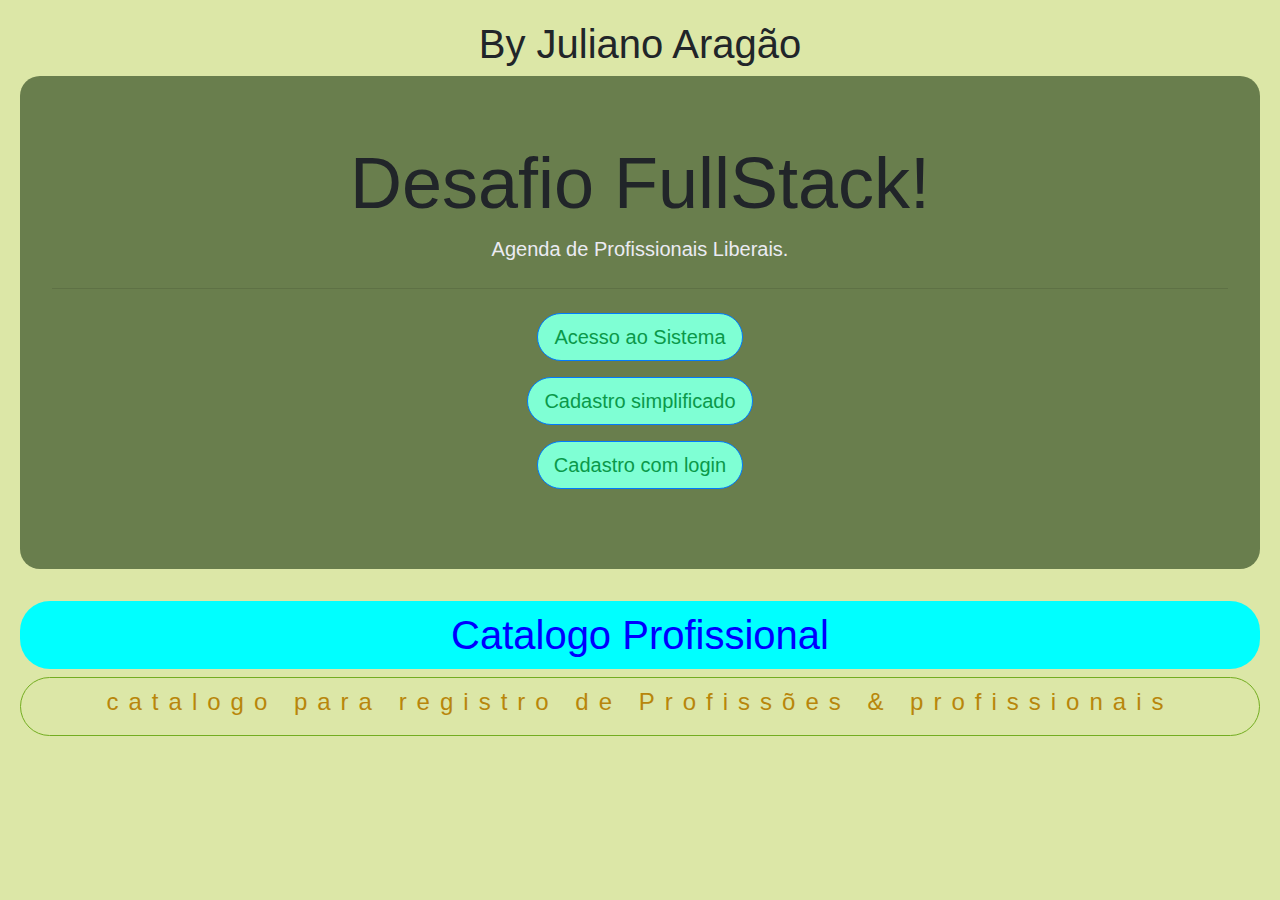
<file: index.html>
<!doctype html>
<html lang="pt-BR/j">
  <head>
    <!-- Required meta tags -->
    <meta charset="utf-8">
    <meta name="viewport" content="width=device-width, initial-scale=1, shrink-to-fit=no">

    <!-- Bootstrap CSS -->
    <link rel="stylesheet" href="https://maxcdn.bootstrapcdn.com/bootstrap/4.0.0/css/bootstrap.min.css" integrity="sha384-Gn5384xqQ1aoWXA+058RXPxPg6fy4IWvTNh0E263XmFcJlSAwiGgFAW/dAiS6JXm" crossorigin="anonymous">
    <!-- CSS -->
    <link rel="stylesheet" href="/CSS/styles.css">

    <title>Catalogo de Profissões & Profissional!</title>
  </head>
  <body>

        <!-- Optional JavaScript -->
        <!-- jQuery first, then Popper.js, then Bootstrap JS -->
        <script src="https://code.jquery.com/jquery-3.2.1.slim.min.js" integrity="sha384-KJ3o2DKtIkvYIK3UENzmM7KCkRr/rE9/Qpg6aAZGJwFDMVNA/GpGFF93hXpG5KkN" crossorigin="anonymous"></script>
        <script src="https://cdnjs.cloudflare.com/ajax/libs/popper.js/1.12.9/umd/popper.min.js" integrity="sha384-ApNbgh9B+Y1QKtv3Rn7W3mgPxhU9K/ScQsAP7hUibX39j7fakFPskvXusvfa0b4Q" crossorigin="anonymous"></script>
        <script src="https://maxcdn.bootstrapcdn.com/bootstrap/4.0.0/js/bootstrap.min.js" integrity="sha384-JZR6Spejh4U02d8jOt6vLEHfe/JQGiRRSQQxSfFWpi1MquVdAyjUar5+76PVCmYl" crossorigin="anonymous"></script>


    <h1>By Juliano Aragão</h1>

        <div class="jumbotron">
            <h1 class="display-3">Desafio FullStack!</h1>
            <p class="lead">Agenda de Profissionais Liberais.</p>
            <hr class="my-4">
            <p class="lead">


                
            <a class="btn btn-primary btn-lg" href="/login.html" role="button">Acesso ao Sistema</a>
            </p>
            <a class="btn btn-primary btn-lg" href="/cadastro_simplificado.html" role="button">Cadastro simplificado</a>
             </p>

             
            <a class="btn btn-primary btn-lg" href="cad_login.html" role="button">Cadastro com login</a>
             </p>
        </div>

     <h1 id="T_001"> Catalogo Profissional </h1>   

     <div id="foto_prof">
        <h4>catalogo para registro de Profissões & profissionais</h4>
       
     </div>  
          
  </body>
</html>
</file>
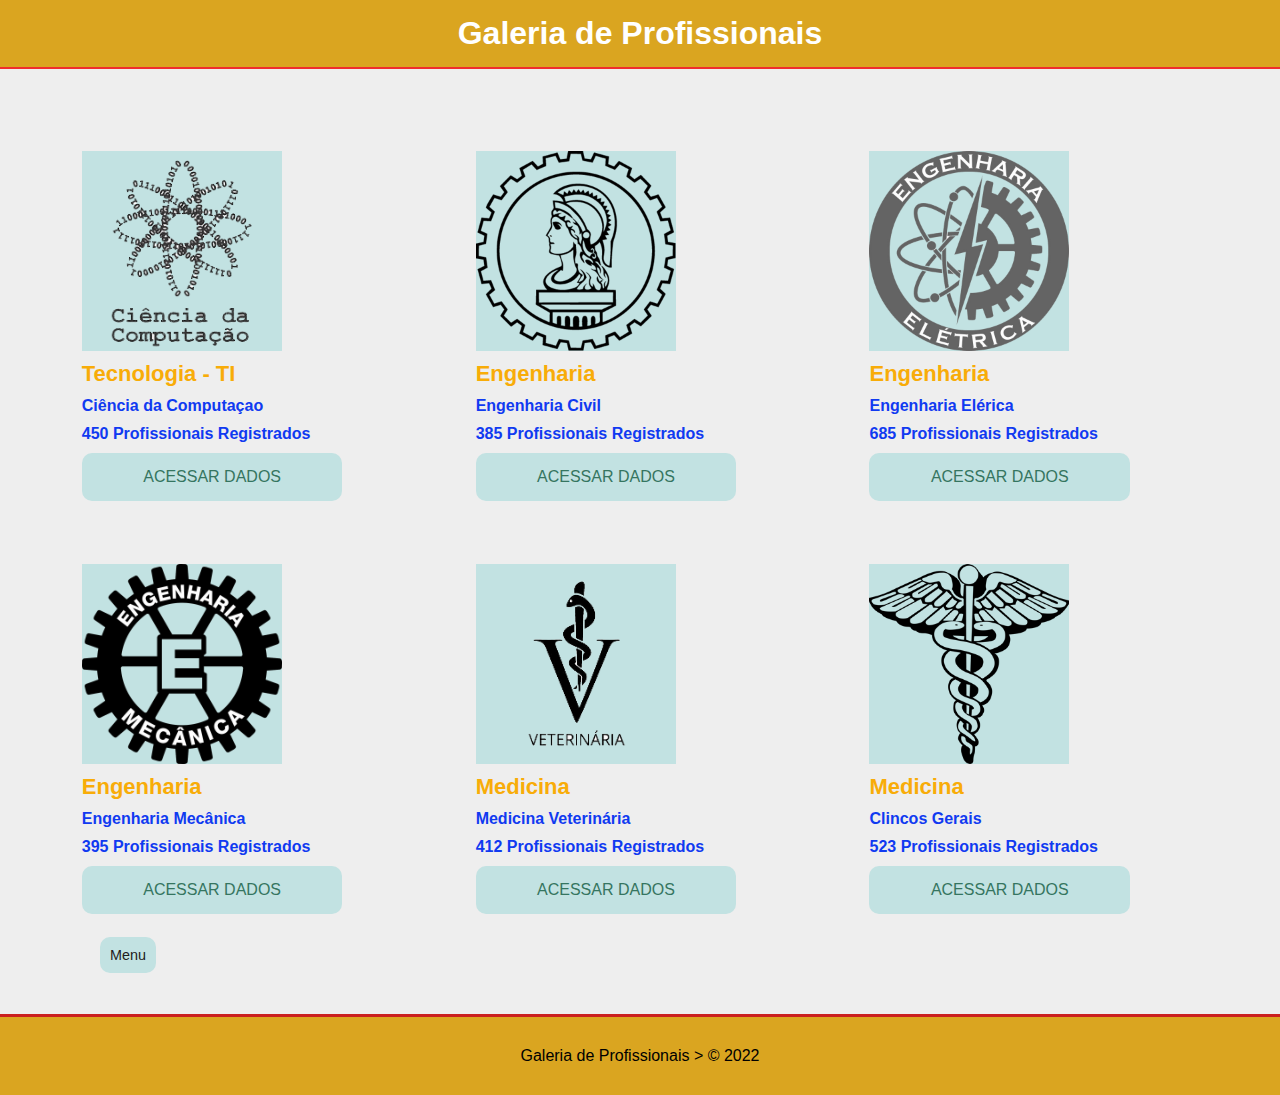
<file: Agenda-prof.html>
<!DOCTYPE html>
<html lang="pt-BR/j">
<head>
    <meta charset="UTF-8">
    <meta http-equiv="X-UA-Compatible" content="IE=edge">
    <meta name="viewport" content="width=device-width, initial-scale=1.0">
    <title>Agenda de Profissões</title>
    <link rel="stylesheet" href="/CSS/styles02.css">
</head>
<body>
  

        <!--  cabeçalho  -->
         <header>
        <h1> Galeria de Profissionais </h1>

        </header>

        <!-- Grid   -->
        <main class="contanier" >
            <section class="img_profissionais">
                <div class="face">
                    <div class="img-face" id="img-1">  </div> 
                    <h3> Tecnologia - TI</h3>
                    <p> Ciência da Computaçao </p>
                    <p>450 <span class="bold "> Profissionais Registrados </span></p>
                    <a href="#" class="btn">Acessar dados</a>
                </div>

                <div class="face">
                    <div class="img-face" id="img-2">  </div> 
                    <h3> Engenharia</h3>
                    <p> Engenharia Civil</p>
                    <p>385<span class="bold "> Profissionais Registrados </span></p>
                    <a href="#" class="btn">Acessar dados</a>
                </div>

                <div class="face">
                    <div class="img-face" id="img-3">  </div> 
                    <h3> Engenharia</h3>
                    <p> Engenharia Elérica</p>
                    <p>685 <span class="bold "> Profissionais Registrados </span></p>
                    <a href="#" class="btn">Acessar dados</a>
                </div>

                <div class="face">
                    <div class="img-face" id="img-4">  </div> 
                    <h3> Engenharia</h3>
                    <p> Engenharia Mecânica</p>
                    <p>395 <span class="bold "> Profissionais Registrados </span></p>
                    <a href="#" class="btn">Acessar dados</a>
                </div>

                <div class="face">
                    <div class="img-face" id="img-5">  </div> 
                    <h3> Medicina</h3>
                    <p> Medicina Veterinária</p>
                    <p>412 <span class="bold "> Profissionais Registrados </span></p>
                    <a href="#" class="btn">Acessar dados</a>
                </div>

                <div class="face">
                    <div class="img-face" id="img-6">  </div> 
                    <h3> Medicina</h3>
                    <p> Clincos Gerais</p>
                    <p>523 <span class="bold "> Profissionais Registrados </span></p>
                    <a href="#" class="btn">Acessar dados</a>
                </div>
                
               
            </section>
            <a href="index.html" class="btn-b">Menu</a>
        </main>


        <!--  Rodapé  -->

        <footer>
           <p>
               <span class="bold">Galeria de Profissionais >
                &copy; 2022</span>
           </p>
        </footer>

</body>
</html>
</file>
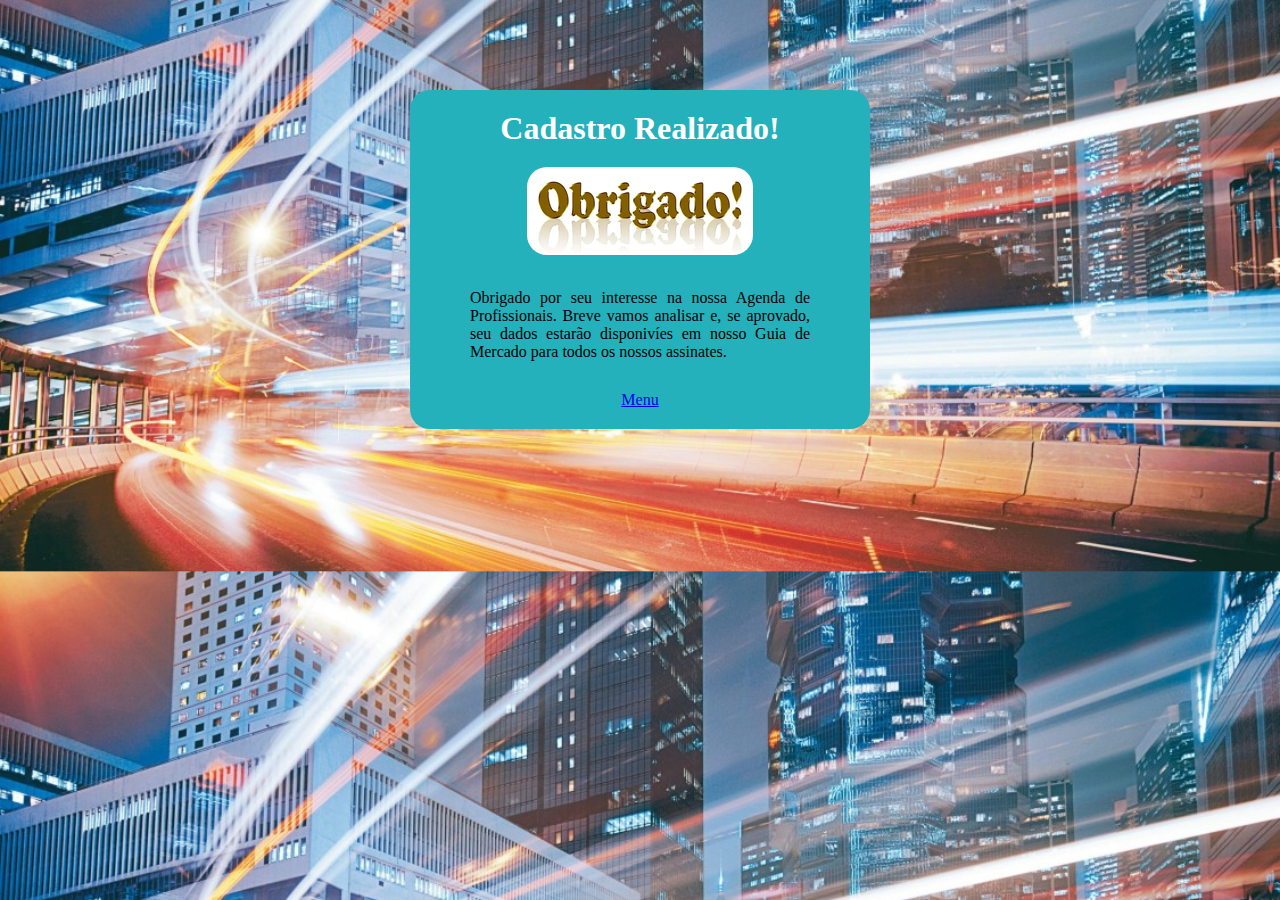
<file: agradeciemento.html>
<!DOCTYPE html>
<html lang="pt-BR/j">
<head>
    <meta charset="UTF-8">
    <meta http-equiv="X-UA-Compatible" content="IE=edge">
    <meta name="viewport" content="width=device-width, initial-scale=1.0">
    <title>Obrigado!</title>
 
    

    <link rel="stylesheet" href="/CSS/styles05.css">

</head>
<body>
    <div id="agradecimento-contanier">
        <h1>Cadastro Realizado!</h1>

        <img src="/img/obrigado.png" alt="">

        <p>Obrigado por seu interesse na nossa Agenda de Profissionais. Breve vamos analisar e, se aprovado, seu dados estarão disponivíes em nosso Guia de Mercado para todos os nossos assinates.</p>
            

       
       <a href="index.html" class="btn">Menu</a>


    </div>

    



</body>
</html>
</file>
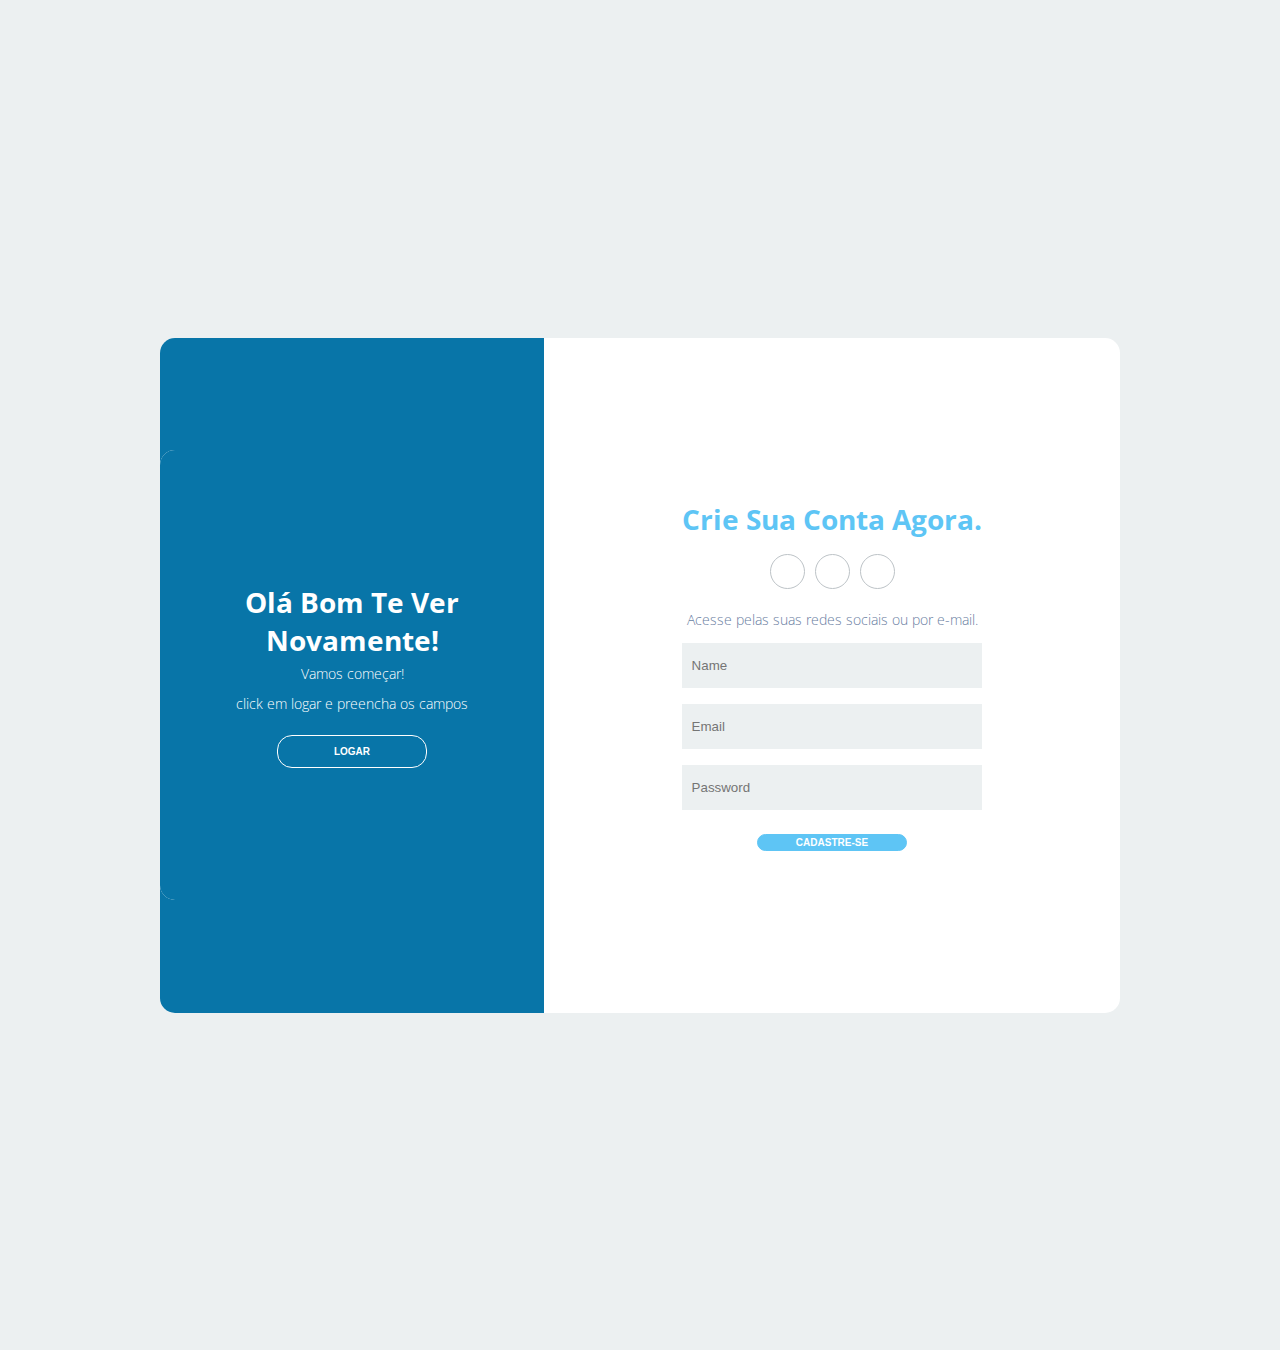
<file: cad_login.html>
<!DOCTYPE html>
<html lang="pt-BR/j">
<head>
    <meta charset="UTF-8">
    <meta name="viewport" content="width=device-width, initial-scale=1.0">
    <meta http-equiv="X-UA-Compatible" content="ie=edge">
    <title>Login</title>
    <link rel="stylesheet" href="/CSS/styles01.css">
    <link rel="stylesheet" href="https://use.fontawesome.com/releases/v5.8.2/css/all.css"
        integrity="sha384-oS3vJWv+0UjzBfQzYUhtDYW+Pj2yciDJxpsK1OYPAYjqT085Qq/1cq5FLXAZQ7Ay" crossorigin="anonymous">
</head>
<body>
    <div class="container">
        <div class="content first-content">
            <div class="first-column">
                <h2 class="title title-primary">Olá Bom te ver novamente!</h2>
                <p class="description description-primary">Vamos começar!</p>
                <p class="description description-primary">click em logar e preencha os campos</p>
                <button id="signin" class="btn btn-primary">logar </button>
            </div>    
            <div class="second-column">
                <h2 class="title title-second">crie sua conta agora.</h2>
                <div class="social-media">
                    <ul class="list-social-media">
                        <a class="link-social-media" href="#">
                            <li class="item-social-media">
                                <i class="fab fa-facebook-f"></i>        
                            </li>
                        </a>
                        <a class="link-social-media" href="#">
                            <li class="item-social-media">
                                <i class="fab fa-google-plus-g"></i>
                            </li>
                        </a>
                        <a class="link-social-media" href="#">
                            <li class="item-social-media">
                                <i class="fab fa-linkedin-in"></i>
                            </li>
                        </a>
                    </ul>
                </div><!-- social media -->
                <p class="description description-second">Acesse pelas suas redes sociais ou por e-mail.</p>
                <form class="form" action="form.html">
                    <label class="label-input" for="">
                        <i class="far fa-user icon-modify"></i>
                        <input type="text" placeholder="Name">
                    </label>
                    
                    <label class="label-input" for="">
                        <i class="far fa-envelope icon-modify"></i>
                        <input type="email" placeholder="Email">
                    </label>
                    
                    <label class="label-input" for="">
                        <i class="fas fa-lock icon-modify"></i>
                        <input type="password" placeholder="Password">
                    </label>
                    
                    
                    <button class="btn btn-second"  >Cadastre-se</button>        
                </form>
            </div><!-- second column -->
        </div><!-- first content -->
        <div class="content second-content">
            <div class="first-column">
                <h2 class="title title-primary">Cadastre-se!</h2>
                <p class="description description-primary">Não Perca tempo e</p>
                <p class="description description-primary">vamos começar!</p>
                <button id="signup" class="btn btn-primary">começar</button>
            </div>
            <div class="second-column">
                <h2 class="title title-second"> Catalogo</h2>
                <div class="social-media">
                    <ul class="list-social-media">
                        <a class="link-social-media" href="#">
                            <li class="item-social-media">
                                <i class="fab fa-facebook-f"></i>
                            </li>
                        </a>
                        <a class="link-social-media" href="#">
                            <li class="item-social-media">
                                <i class="fab fa-google-plus-g"></i>
                            </li>
                        </a>
                        <a class="link-social-media" href="#">
                            <li class="item-social-media">
                            <i class="fab fa-linkedin-in"></i>
                            </li>
                        </a>
                    </ul>
                </div><!-- social media -->
                <p class="description description-second">Acesse pelas suas redes sociais ou por e-mail.</p>
                <form class="form" action="Agenda-prof.html">
                
                    <label class="label-input" for="">
                        <i class="far fa-envelope icon-modify"></i>
                        <input type="email" placeholder="Email">
                    </label>
                
                    <label class="label-input" for="">
                        <i class="fas fa-lock icon-modify"></i>
                        <input type="password" placeholder="Password">
                    </label>
                
                    <a class="password" href="#">Esqueceu a senha?</a>
                    <button class="btn btn-second">Logar</button>
                </form>
            </div><!-- second column -->
        </div><!-- second-content -->
    </div>
    <script src="/js/app.js"></script>
</body>
</html>
</file>
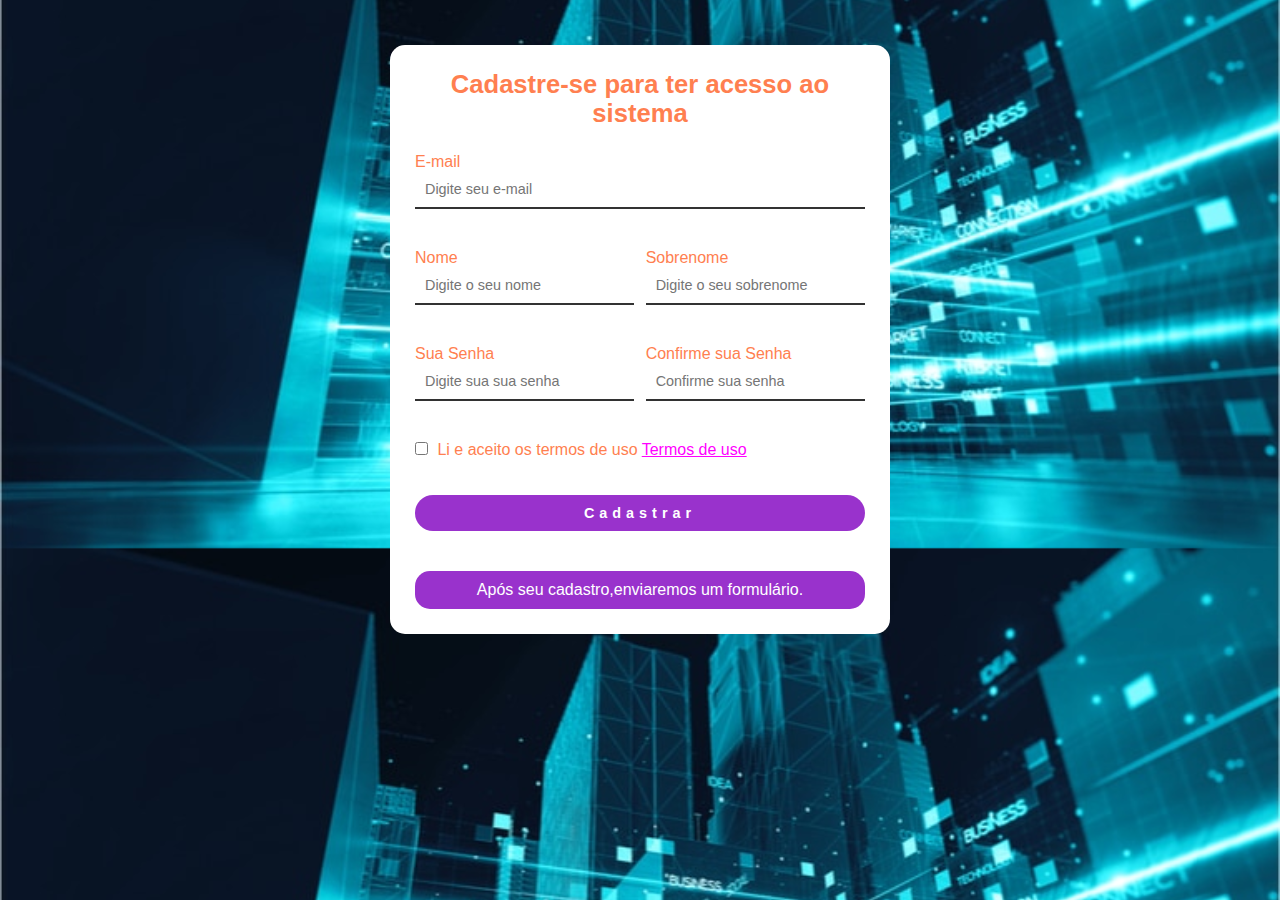
<file: cadastro_simplificado.html>
<!DOCTYPE html>
<html lang="pt-BR/j">
<head>
    <meta charset="UTF-8">
    <meta http-equiv="X-UA-Compatible" content="IE=edge">
    <meta name="viewport" content="width=device-width, initial-scale=1.0">
    <title>Cadastro Simplificado</title>
    <link rel="stylesheet" href="/CSS/styles03.css">
</head>
<body>
    <div id="main-contanier">
        <h1>Cadastre-se para ter acesso ao sistema</h1>
        <form id="resgistro-form" action="agradeciemento.html">
             <div class="full-box">
                <label for="email">E-mail</label>
                <input type="email" name="email" id="email" placeholder="Digite seu e-mail">
            </div>

            <div class="half-box spacing">
                <label for="name">Nome</label>
                <input type="text" name="name" id="name" placeholder="Digite o seu nome">
            </div>

            <div class="half-box">
                <label for="lastname">Sobrenome</label>
                <input type="text" name="lastname" id="lastname" placeholder="Digite o seu sobrenome">
            </div>

            <div class="half-box spacing">
                <label for="password">Sua Senha</label>
                <input type="password" name="password"autocomplete="on" id="password" placeholder="Digite sua sua senha">
            </div>

            <div class="half-box">
                <label for="passconfirmation">Confirme sua Senha</label>
                <input type="passowrd" name="passconfirmation" id="passconfirmation" placeholder="Confirme sua senha">
            </div>


            <div class="full-box">
                
                <input type="checkbox" name="agreement" id="agreement" >
                <label for="agreement" id="agreement">Li e aceito os termos de uso <a href="#">Termos de uso</a></label>
            </div> 

            <div class="full-box">
                
                <input type="submit" id="btn-submit" value="Cadastrar"  >
                
                <p class="envio">  Após seu cadastro,enviaremos um formulário. </p>
               
            </div>

               

        </form>
       
    </div>
 
</body>
</html>
</file>
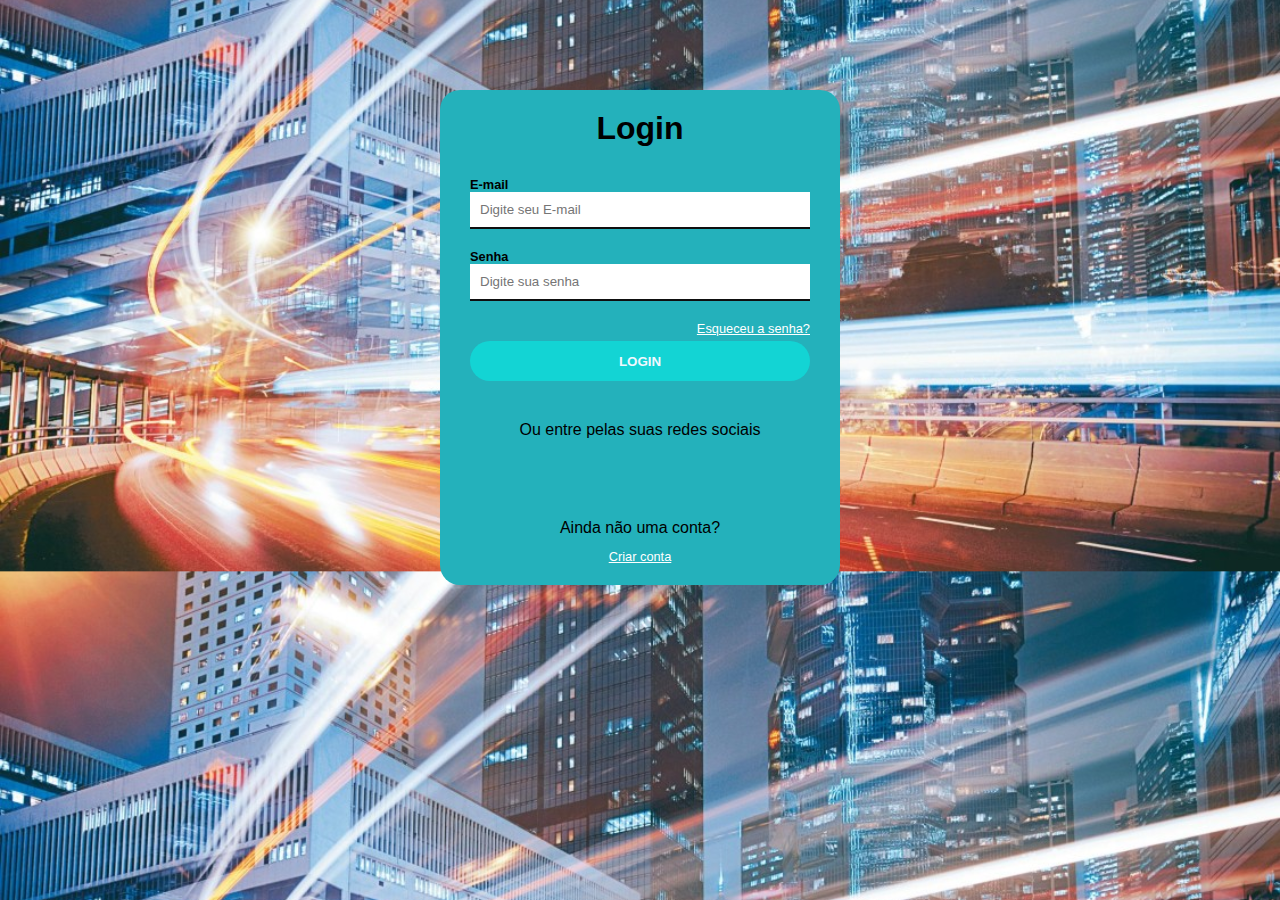
<file: login.html>
<!DOCTYPE html>
<html lang="pt-BR/j">
<head>
    <meta charset="UTF-8">
    <meta http-equiv="X-UA-Compatible" content="IE=edge">
    <meta name="viewport" content="width=device-width, initial-scale=1.0">
    <title>Login</title>
 
  <!-- link Icones -->
    <link rel="stylesheet" href="https://use.fontawesome.com/releases/v5.8.2/css/all.css"
        integrity="sha384-oS3vJWv+0UjzBfQzYUhtDYW+Pj2yciDJxpsK1OYPAYjqT085Qq/1cq5FLXAZQ7Ay" crossorigin="anonymous">

    <link rel="stylesheet" href="/CSS/styles04.css">
</head>
<body>
    <div id="login-contanier">
        <h1>Login</h1>
        
        <form action="/Agenda-prof.html">
            <label for="email">E-mail</label>
            <input type="email" name="email"  id="mail" placeholder="Digite seu E-mail" >

            <label for="passowrd">Senha</label>
            <input type="password" name="password" id="password" placeholder="Digite sua senha">

            <a href="#" id="forgot-pass">Esqueceu a senha?</a>

            <input type="submit" value="Login" >

        </form>

        <div id="social-contanier" >
            <p>Ou entre pelas suas redes sociais</p>
            <i class="fab fa-facebook-f"></i>
            <i class="fab fa-linkedin-in"></i>
                        
        </div>

        <div id="register-contanier">
            <p>Ainda não  uma conta?</p>
            <a href="cadastro_simplificado.html">Criar conta</a>
        </div>

       
    </div>

</body>
</html>
</file>
<file: CSS/styles.css>
*{
    margin: 0;
    padding: 0;
}
body{
   padding: 20px;
   text-align: center;
   background-color: rgb(220, 231, 167);
    
}

.jumbotron{
    background-color: #697e4d;
    border-radius: 20px;
}
p{
    color: rgb(235, 235, 243);
    font-weight: bold;
}
.jumbotron a{

    color: rgb(10, 153, 74);
    background-color: aquamarine;
    border-radius: 25px;
    cursor: pointer;
}


#T_001{
    background-color:cyan;
    text-align: center;
    border-radius: 30px;
    color: blue;
    padding: 10px;

}
#foto_prof{
    font-size: 40px;
    padding: 10px ;
    color: darkgoldenrod;
    letter-spacing: 10px;
    border:1px solid #73AD21;
    border-radius: 30px;

   
}
</file>
<file: CSS/styles02.css>
*{
padding: 0;
margin: 0;
box-sizing: border-box;

font-family: Arial, Helvetica, sans-serif;

}


/*  Cabeçalho */

header{
    background-color: goldenrod;
    color: white;
    padding: 15px;
    text-align: center;
    border-bottom: 2px solid #f02d2d;

}

/*  Grips  */

.contanier{
    background-color: #EEE;
    min-height: 60vh;  /* espaçamento minimo de 60% que será oculpado, */
    padding: 50px;
}

.img_profissionais{
    max-width: 1200px;
    margin: 0 auto;
}
  
.face{
    
    width: 31%;
    display: inline-block;
    text-decoration: none;
    margin:  1% 1%;
    padding: 20px;
}

/* foto do profissional */

.img-face{
    height: 200px;
    width: 200px;
    margin-bottom:  10px;
    background-position: center;
    background-size: cover ;
  
}

#img-1{
    background-color: rgb(194, 226, 226);
    background-image:url('/img/comput.png') ;
}
#img-2{
    background-color: rgb(194, 226, 226);
    background-image:url('../img/eng-civil.png') ;
}
#img-3{
    background-color: rgb(194, 226, 226);
    background-image: url('../img/eng-elet.png');
}

#img-4{
    background-color: rgb(194, 226, 226);
    background-image: url('../img/eng-mec.png');
}

#img-5{
    background-color: rgb(194, 226, 226);
    background-image: url(../img/med-veter.png);
}
#img-6{
    background-color: rgb(194, 226, 226);
    background-image: url('../img/medicina.png');
}

h3{
    margin-bottom: 10px;
    color: rgb(248, 172, 8);
    padding-left: px;
    font-size: 22px;
}

.face p{
    margin-bottom: 10px;
    color: #103af1;
    font-weight: bold;
}
.btn{
    color: rgb(53, 117, 96);
    display: block;
    width: 80%;
    text-align: center;
    text-transform: uppercase;
    text-decoration: none;
    background-color:  rgb(194, 226, 226);;
    padding: 15px;
    border-radius: 10px;
    transition: .5s;
}

.btn:houver{
    background-color: blue;
}

/* footer*/

footer{
    background-color: goldenrod;
    padding: 30px;
    text-align: center;
    border-top: 3px solid rgb(202, 31, 31);

}

.btn-b{
    font-family: Arial, Helvetica, sans-serif;
    color: rgb(31, 28, 28);
    cursor: pointer;
    padding: 10px;
    border-radius: 10px;
    font-size: .9rem;
    background-color:  rgb(194, 226, 226);
    text-decoration: none;
    align-items: center;
    margin: 50px;
      
  
  

}
</file>
<file: CSS/styles05.css>
*{
    margin: 0;
    padding: 0;
}

body{
    background-image: url('/img/img-cadastro4.jpg');
    background-size: cover;
    background-position-y: -150px; 
    
}
#agradecimento-contanier{
    background-color: rgb(36, 177, 187);
    width: 400px;
    margin-left: auto;
    margin-right: auto;
    padding: 20px 30px;
    margin-top: 10vh;
    border-radius: 20px;
    text-align: center;
   
}
h1{
    color: white;
    margin-bottom: 20px;
}

img{
    border-radius: 20px;
}

p{
    margin: 30px;
    text-align: justify;

}
</file>
<file: CSS/styles01.css>
@import url('https://fonts.googleapis.com/css?family=Open+Sans:300,400,700&display=swap');
* {
    margin: 0;
    padding: 0;
    box-sizing: border-box;
}
body {
    font-family: 'Open Sans', sans-serif;
}
.container {
    display: flex;
    justify-content: center;
    align-items: center;
    height: 150vh;
    background-color: #ecf0f1;
}
.content {
    background-color: #fff;
    border-radius: 15px;
    width: 960px;
    height: 50%;
    justify-content: space-between;
    align-items: center;
    position: relative;
}
.content::before {
    content: "";
    position: absolute;
    background-color:#0875a8;
    width: 40%;
    height: 100%;
    border-top-left-radius: 15px;
    border-bottom-left-radius: 15px;
    left: 0;
}
.title {
    font-size: 28px;
    font-weight: bold;
    text-transform: capitalize;
}
.title-primary {
    color: #fff;
}
.title-second {
    color: #5ec5f5;
}
.description {
    font-size: 14px;
    font-weight: 300;
    line-height: 30px;
}
.description-primary {
    color: #fff;
}
.description-second {
    color: #697da1;
}
.btn {
    border-radius: 15px;
    text-transform: uppercase;
    color: #fff;
    font-size: 10px;
    padding: 10px 50px;
    cursor: pointer;
    font-weight: bold;
    width: 150px;
    align-self: center;
    border: none;
    margin-top: 1rem;
}
.btn-primary {
    background-color: transparent;
    border: 1px solid #fff;
    transition: background-color .5s;
}
.btn-primary:hover {
    background-color: #fff;
    color: #5ec5f5;
}
.btn-second {
    background-color: #5ec5f5;
    border: 1px solid #5ec5f5;
    transition: background-color .5s;
    padding: 2px;
}
.btn-second:hover {
    background-color: #fff;
    border: 1px solid #5ec5f5;
    color: #5ec5f5b;
}
.first-content {
    display: flex;
}
.first-content .second-column {
    z-index: 11;
}
.first-column {
    text-align: center;
    width: 40%;
    z-index: 10;
}
.second-column {
    width: 60%;
    display: flex;
    flex-direction: column;
    align-items: center;
}
.social-media {
    margin: 1rem 0;
}
.link-social-media:not(:first-child){
    margin-left: 10px;
}
.link-social-media .item-social-media {
    transition: background-color .5s;
}
.link-social-media:hover .item-social-media{
    background-color: #58af9b;
    color: #fff;
    border-color: #58af9b;
}
.list-social-media {
    display: flex;
    list-style-type: none;
}
.item-social-media {
    border: 1px solid #bdc3c7;
    border-radius: 50%;
    width: 35px;
    height: 35px;
    line-height: 35px;
    text-align: center;
    color: #5b25f0;
}
.form {
    display: flex;
    flex-direction: column;
    width: 55%;
}
.form input {
    height: 45px;
    width: 100%;
    border: none;
    background-color: #ecf0f1;
}
input:-webkit-autofill 
{    
    -webkit-box-shadow: 0 0 0px 1000px #ecf0f1 inset !important;
    -webkit-text-fill-color: #000 !important;
}
.label-input {
    background-color: #ecf0f1;
    display: flex;
    align-items: center;
    margin: 8px;
}
.icon-modify {
    color: #7f8c8d;
    padding: 0 5px;
}
/* second content*/
.second-content {
    position: absolute;
    display: flex;
}
.second-content .first-column {
    order: 2;
    z-index: -1;
}
.second-content .second-column {
    order: 1;
    z-index: -1;
}
.password {
    color: #34495e;
    font-size: 14px;
    margin: 15px 0;
    text-align: center;
}
.password::first-letter {
    text-transform: capitalize;
}
.sign-in-js .first-content .first-column {
    z-index: -1;
}
.sign-in-js .second-content .second-column {
    z-index: 11;
}
.sign-in-js .second-content .first-column {
    z-index: 13;
}
.sign-in-js .content::before {
    left: 60%;
    border-top-left-radius: 0;
    border-bottom-left-radius: 0;
    border-top-right-radius: 15px;
    border-bottom-right-radius: 15px;
    animation: slidein 1.3s; 
    z-index: 12;
}
.sign-up-js .content::before {
    animation: slideout 1.3s; 
    z-index: 12;
}
.sign-up-js .second-content .first-column,
.sign-up-js .second-content .second-column {
    z-index: -1;
}
.sign-up-js .first-content .second-column {
    z-index: 11;
}
.sign-up-js .first-content .first-column {
    z-index: 13;    
}
/* DESLOCAMENTO CONTENT:BEFORE*/
.sign-in-js .first-content .second-column {

    z-index: -1;
    position: relative;
    animation: deslocamentoEsq 1.3s; 
}

.sign-up-js .second-content .second-column {
    position: relative;
    z-index: -1;
    animation: deslocamentoDir 1.3s;

/*ANIMACAO CSS PARA O CONTEEUDO*/

@keyframes deslocamentoEsq {

    from {
        left: 0;
        opacity: 1;
        z-index: 12;
    }

    25% {
        left: -80px;
        opacity: .5;
     
    }

    50% {
        left: -100px;
        opacity: .2;
        
    }

    to {
        left: -110px;
        opacity: 0;
        z-index: -1;
    }
}

@keyframes deslocamentoDir {

    from {
        left: 0;
        z-index: 12;
    }

    25% {
        left: 80px;
      
    }

    50% {
        left: 100px;
        
    }

    to {
        left: 110px;
        z-index: -1;
    }
}


/*animacao css*/

@keyframes slidein {

    from {
        left: 0;
        width: 40%;
    }

    25% {
        left: 5%;
        width: 50%;
    }

    50% {
        left: 25%;
        width: 60%;
    }

    75% {
        left: 45%;
        width: 50%;
    }

    to {
        left: 60%;
        width: 40%;
    }
}

@keyframes slideout {

    from {
        left: 60%;
        width: 40%;
    }

    25% {
        left: 45%;
        width: 50%;
    }

    50% {
        left: 25%;
        width: 60%;
    }

    75% {
        left: 5%;
        width: 50%;
    }

    to {
        left: 0;
        width: 40%;
    }
}

/*V-MOBILE*/
@media screen and (max-width: 1040px) {
    .content {
        width: 100%;
        height: 100%;
    }

    .content::before {
        width: 100%;
        height: 40%;
        top: 0;
        border-radius: 0;
    }
    .first-content, .second-content {
        flex-direction: column;
        justify-content: space-around;
    }

    .first-column, .second-column {
        width: 100%;
    }
    
    .sign-in-js .content::before {
        top: 60%;
        left: 0;
        border-radius: 0;
    }

    .form {
        width: 90%;
    }
    
    /* MOBILE CSS*/

    @keyframes deslocamentoEsq {

        from {
            top: 0;
            opacity: 1;
            z-index: 12;
        }
    
        25% {
            top: -80px;
            opacity: .5;
           
        }
    
        50% {
            top: -100px;
            opacity: .2;           
        }
    
        to {
            top: -110px;
            opacity: 0;
            z-index: -1;
        }
    }
    
    
    @keyframes deslocamentoDir {
    
        from {
            top: 0;
            z-index: 12;
        }
    
        25% {
            top: 80px;
           
        }
    
        50% {
            top: 100px;
                    }
    
        to {
            top: 110px;
            z-index: -1;
        }
    }
        
    @keyframes slidein {
    
        from {
            top: 0;
            height: 40%;
        }
    
        25% {
            top: 5%;
            height: 50%;
        }
    
        50% {
            top: 25%;
            height: 60%;
        }
    
        75% {
            top: 45%;
            height: 50%;
        }
    
        to {
            top: 60%;
            height: 40%;
        }
    }
    
    @keyframes slideout {
    
        from {
            top: 60%;
            height: 40%;
        }
    
        25% {
            top: 45%;
            height: 50%;
        }
    
        50% {
            top: 25%;
            height: 60%;
        }
    
        75% {
            top: 5%;
            height: 50%;
        }
    
        to {
            top: 0;
            height: 40%;
        }
    }
   
}

@media screen and (max-width: 740px) {
    .form {
        width: 50%;
    }
}

@media screen and (max-width: 425px) {
    .form {
        width: 100%;
    }
}
</file>
<file: CSS/styles03.css>
*{
    margin: 0;
    padding: 0;
    box-sizing: border-box;
    font-family:Helvetica, sans-serif;
    color: coral;
    border: none;
}

input, label{

    display: block;
    width: 100%;
}

input:focus, label:focus{
    outline: none;
}

a{
    color: fuchsia;
}

body{
    padding-top: 5vh;
    background-image: url('/img/img-cadastro.jpg');
    background-size: cover;
    background-position-y: -150px; 
}

/* form */

#main-contanier{
    width: 500px;
    margin-left: auto;
    margin-right: auto;
    background-color: white;
    border-radius: 15px;
    padding: 25px;

}
#main-contanier h1{
    text-align: center;
    margin-bottom: 25px;
    font-size: 1.6rem ; /* adpatando o elemento ao root*/
}

form {
    display: flex;
    flex-wrap: wrap;
    justify-content: space-between;
}

.full-box{
    flex:  1 1 100%;
    position: relative;
    
}

.half-box{
    flex:  1 1 45%;

}

.spacing{
    margin-right: 2.5%;
}
label{
    font-size: bold;
    font-weight:  .8rem;
}

input{
    border-bottom: 2px solid #323232;
    padding: 10px;
    font-size: .9rem;
    margin-bottom: 40px;
}

input:focus{
    border-color: darkorchid;
}

input[type="submit"]{
    background-color: darkorchid;
    color: #fff;
    border: none;
    border-radius: 20px;
    cursor: pointer;
    letter-spacing: 5px;
    font-weight: bold;
}

#agreement{
    margin-right: 5px;

}
#agreement, #agreement-label{
    display: inline-block;
    width: auto;
}

/* validações */

.erro-validation{
    color: aqua;
    position: absolute;
    top: 57px;
    font-size: .8rem;
}
.templat{
    display: nome;
}
.envio{
    text-align: center;
    
    padding: 10px 10px;
    border-radius: 15px;
    background-color: darkorchid;
    color: #fff;
    
}
</file>
<file: CSS/styles04.css>
*{
    margin: 0;
    padding: 0;
    box-sizing: border-box;
    font-family: Arial, Helvetica, sans-serif;
    color: black;
    border: none;

}

body{
 background-image: url('/img/img-cadastro4.jpg');
 background-size: cover;
 background-position-y: -150px; 

}


textarea:focus, input:focus{
    outline: none;
}

a {
font-size: .8rem;


}


a:houver{
    color: aquamarine;
}

/* conatnier login */

#login-contanier{
    background-color: rgb(36, 177, 187);
    width: 400px;
    margin-left: auto;
    margin-right: auto;
    padding: 20px 30px;
    margin-top: 10vh;
    border-radius: 20px;
    text-align: center;
   
}


/* formulário */

form{
    margin-top: 30px;
    margin-bottom: 40px;

}

label, input{
    display: block;
    width: 100%;
    text-align: left;


}

label{
    font-weight: bold;
    font-size: .8rem;
}

input{
    border-bottom: 2px solid rgb(15, 15, 15);
    padding: 10px;
    margin-bottom: 20px;

}

input:focus{
    border-bottom: 2px solid sandybrown;
}


#forgot-pass{
    text-align: right;
    display: block;
    color: #fff;
    margin-bottom: 5px;
}


input[type="submit"]{

    text-align: center;
    text-transform: uppercase;
    font-weight: bold;
    border: none;
    height: 40px;
    border-radius: 20px;
    margin-bottom: 30px;
    color: aliceblue;
    background-color: rgb(19, 212, 212);
    cursor: pointer;
    transition: .5s;
}

input[type="submit"]:hover{
    background-color: rgb(21, 146, 146);
    transition: .5s;
}

#social-contanier, #social-contanier p {
    margin-bottom: 20px;

}

#social-contanier i{

    height: 40px;
    width: 40px;
    border-radius: 50%;
    line-height: 40px;
    color: #fff;
    margin: 5px;
    cursor: pointer;

}

.fa-facebook-f{
    background-color: #3B5998;
}

.fa-linkedin-in{
    background-color: #0077B5;
}

/*  contanier registrar */
#register-contanier p{
    margin-bottom: 10px;
    
}
#register-contanier a{
    margin-bottom: 10px;
    color: #fff    ;
    
}
</file>
